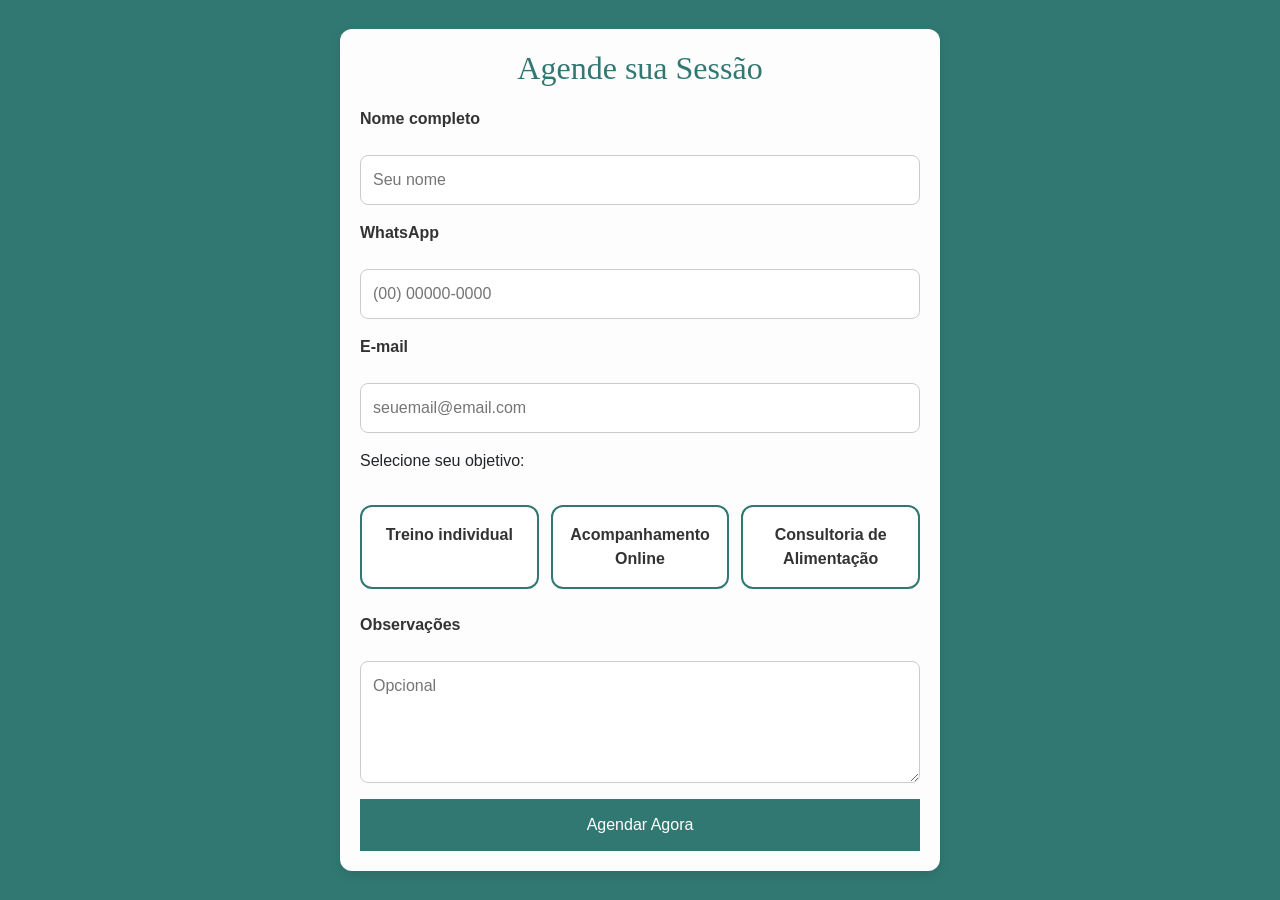
<file: Agendamento.html>
<!DOCTYPE html>
<html lang="pt-br">
    <head>
        <meta charset="utf-8">
        <title>Treine Melhor, Alcance Seus Objetivos – Personal Trainer - Cadastro</title>
        <style>
.agendamento {
  max-width: 600px;
  width: 100%;
  padding: 20px;
  background: #fdfdfd;
  border-radius: 12px;
  box-shadow: 0 4px 12px rgba(0,0,0,0.1);
}


.agendamento h2 {
  text-align: center;
  margin-bottom: 20px;
  color: #317873;
}

.form-agendamento {
  display: flex;
  flex-direction: column;
  gap: 16px;
}

label {
  font-weight: bold;
  color: #333;
}

input, textarea {
  width: 100%;
  padding: 12px;
  border: 1px solid #ccc;
  border-radius: 8px;
  font-size: 1rem;
}

.opcoes {
  display: flex;
  flex-wrap: wrap;
  gap: 12px;
  justify-content: center;
}

.card-opcao {
  flex: 1 1 30%;
  min-width: 140px;
  background: #fff;
  border: 2px solid #317873;
  border-radius: 12px;
  padding: 16px;
  text-align: center;
  cursor: pointer;
  transition: all 0.3s;
}

.card-opcao:hover {
  background: #317873;
  color: #fff;
}

.card-opcao input {
  display: none;
}

.card-opcao input:checked + span {
  font-weight: bold;
  color: #317873;
}

textarea {
  resize: vertical;
}

button {
  background: #317873;
  color: #fff;
  border: none;
  padding: 14px;
  font-size: 1.1rem;
  border-radius: 10px;
  cursor: pointer;
  transition: 0.3s;
}

button:hover {
  background: #007fff;
}


@media (max-width: 600px) {
  .card-opcao {
    flex: 1 1 100%;
  }
}

body {
  display: flex;
  justify-content: center;   
  align-items: center;       
  min-height: 100vh;         
  margin: 0;
  background-color: #317873; 
}


        </style>
            <!-- Meta tags Obrigatórias -->
    <meta charset="utf-8">
    <meta name="viewport" content="width=device-width, initial-scale=1, shrink-to-fit=no">
    <!-- Bootstrap CSS -->
    <link rel="stylesheet" href="https://stackpath.bootstrapcdn.com/bootstrap/4.1.3/css/bootstrap.min.css" integrity="sha384-MCw98/SFnGE8fJT3GXwEOngsV7Zt27NXFoaoApmYm81iuXoPkFOJwJ8ERdknLPMO" crossorigin="anonymous">
    <link href="estilo.css" rel="stylesheet">
    </head>
    <body>
        <section class="agendamento">
  <h2>Agende sua Sessão</h2>
  <form class="form-agendamento" action="pagamentoconcluido.html" method="get">
    
    <!-- Nome -->
    <label for="nome">Nome completo</label>
    <input type="text" id="nome" name="nome" placeholder="Seu nome" required>
    
    <!-- WhatsApp -->
    <label for="whatsapp">WhatsApp</label>
    <input type="tel" id="whatsapp" name="whatsapp" placeholder="(00) 00000-0000" required>
    
    <!-- Email -->
    <label for="email">E-mail</label>
    <input type="email" id="email" name="email" placeholder="seuemail@email.com" required>
    
    <!-- Cards com opções -->
    <p>Selecione seu objetivo:</p>
    <div class="opcoes">
      <label class="card-opcao">
        <input type="checkbox" name="objetivo" value="funcional">
        <span>Treino individual</span>
      </label>
      <label class="card-opcao">
        <input type="checkbox" name="objetivo" value="musculacao">
        <span>Acompanhamento Online</span>
      </label>
      <label class="card-opcao">
        <input type="checkbox" name="objetivo" value="hiit">
        <span>Consultoria de Alimentação</span>
      </label>
    </div>
    
    <!-- Observações -->
    <label for="observacao">Observações</label>
    <textarea id="observacao" name="observacao" rows="4" placeholder="Opcional"></textarea>
    
    <!-- Botão -->
    <button type="submit">Agendar Agora</button>

    </form>
    </section>
    </body>
</html>
</file>
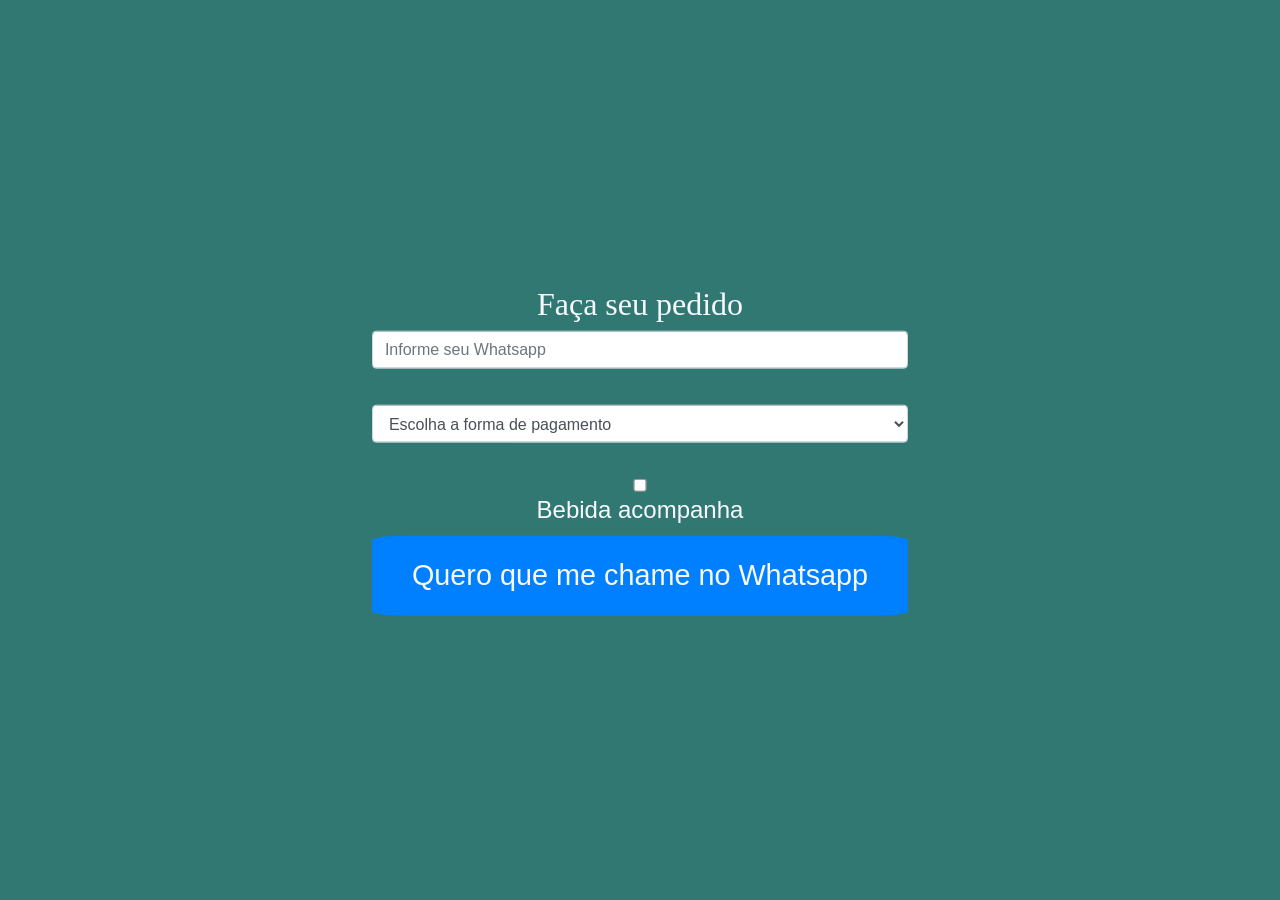
<file: index2.html>
<!DOCTYPE html>
<html lang="pt-br">
    <head>
        <meta charset="utf-8">
        <title>Treine Melhor, Alcance Seus Objetivos – Personal Trainer - Cadastro</title>
            <!-- Meta tags Obrigatórias -->
    <meta charset="utf-8">
    <meta name="viewport" content="width=device-width, initial-scale=1, shrink-to-fit=no">
    <!-- Bootstrap CSS -->
    <link rel="stylesheet" href="https://stackpath.bootstrapcdn.com/bootstrap/4.1.3/css/bootstrap.min.css" integrity="sha384-MCw98/SFnGE8fJT3GXwEOngsV7Zt27NXFoaoApmYm81iuXoPkFOJwJ8ERdknLPMO" crossorigin="anonymous">
    <link href="estilo.css" rel="stylesheet">
    </head>
    <body id="cadastro">

    
    
    
    
    
    
    
    
    </body>
</html>
            <main rule="main" class="container">
                <div class="row justify-content-center">
                    <h2>Faça seu pedido</h2>
                </div>
                <div class="row justify-content-center">

                    <form>
                        <label for="Whatsapp" class="d-sm-none">Numero Whatsapp</label>
                        <input type="text" class="form-control" id="Whatsapp" name="Whatsapp" placeholder="Informe seu Whatsapp" required aria-required="true">
                        <br>
                        <label for="pagamento" class="d-sm-none">Forma de pagamento</label>
                        <select id="pagamento" name="pagamento" class="form-control" required>
                            <option>Escolha a forma de pagamento</option>
                            <option>MasterCard (Crédito)</option>
                            <option>MasterCard (Débito)</option>
                            <option>Visa (Crédito)</option>
                            <option>Visa (Débito)</option>
                            <option>Dinheiro</option>
                        </select>
                        <br>
                        <input type="checkbox" class="form-control" name="bebida"><label for="bebida">Bebida acompanha</label>
                        <a href="pagamentoconcluido.html"><div class="container-botao"><button type="submit" class="btn-acao" class="btn btn-block btn-primary btn-lg">Quero que me chame no Whatsapp</button></div></a>
                    </form> 
                </div>
            </main>
</file>
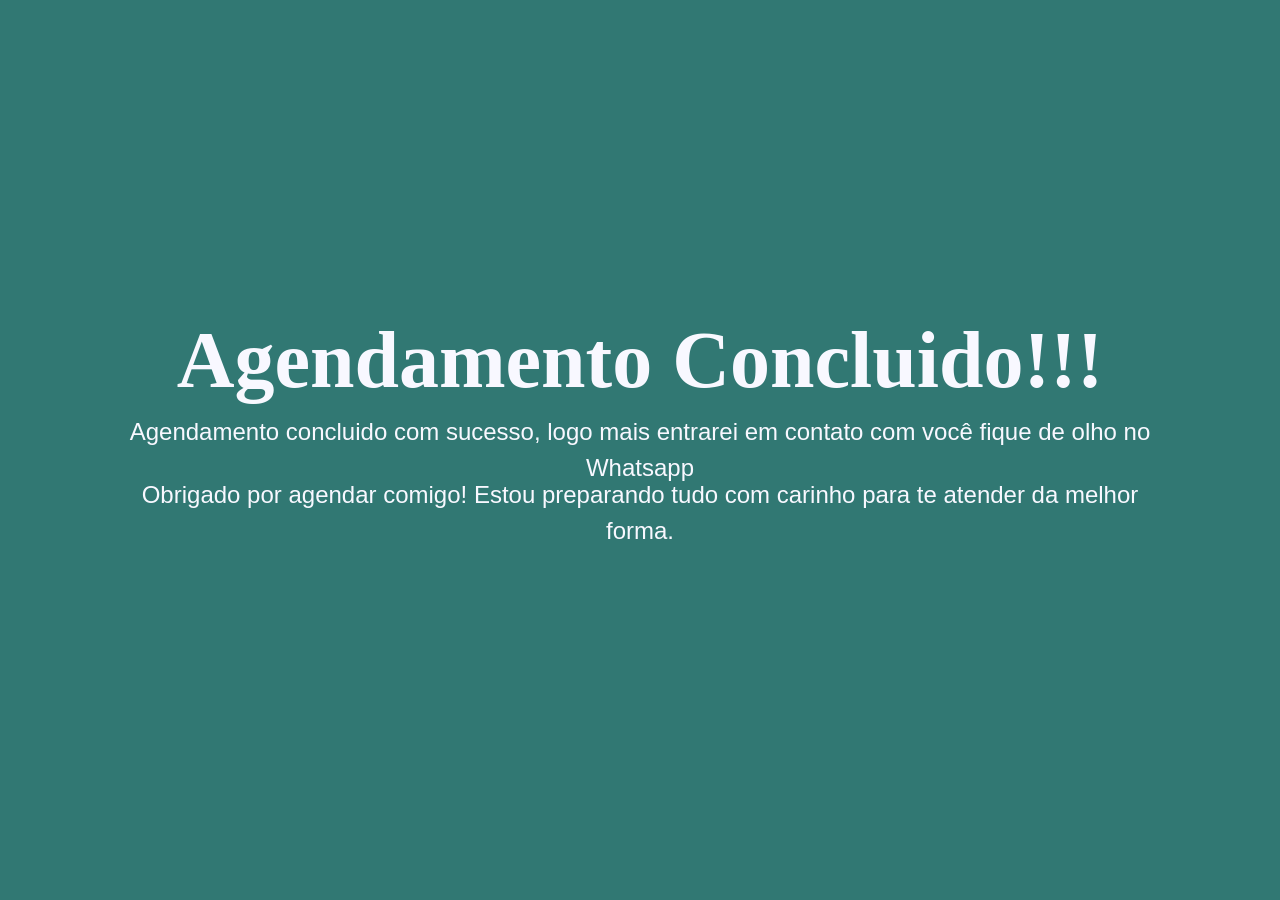
<file: pagamentoconcluido.html>
<!DOCTYPE html>
<html lang="pt-br">
    <head>
        <meta charset="utf-8">
        <title>Agendamento Concluído</title>
        <link rel="stylesheet" href="https://stackpath.bootstrapcdn.com/bootstrap/4.1.3/css/bootstrap.min.css" integrity="sha384-MCw98/SFnGE8fJT3GXwEOngsV7Zt27NXFoaoApmYm81iuXoPkFOJwJ8ERdknLPMO" crossorigin="anonymous">
        <link href="estilo.css" rel="stylesheet">
    </head>
    <body>
        <h1 id="cadastro-concluido">Agendamento Concluido!!!</h1>
        <p id="cadastro">Agendamento concluido com sucesso, logo mais entrarei em contato com você fique de olho no Whatsapp</p>
        <p id="agradecimento">Obrigado por agendar comigo! Estou preparando tudo com carinho para te atender da melhor forma.</p>



    </body>
</html>
</file>
<file: estilo.css>
* {
  margin: 0;
  padding: 0;
}
body {
  background-color: #317873;
}

.navbar-logo {
  font-family: 'Montserrat';
}

.banner{
  position: relative;
  background-image: url(banner.png);
  background-size: cover;
  background-position: center;
  height: 100vh;         
  min-height: 400px;    
  display: flex;
  flex-direction: column;
  justify-content: center;
  align-items: center;
  text-align: center;
  color: ghostwhite;
  padding: 20px;
}

.banner::before {
  content: "";
  position: absolute;
  top: 0;
  left: 0;
  width: 100%;
  height: 100%;
  background: rgba(0,0,0,0.45);
  z-index: 0;
}

.banner h1, .banner p {
  position: relative;
  z-index: 1;
}

h1, h2, h3, h4{
  font-family: monntserrat;
}

h1, h2, #frase-do-titulo, .beneficios h2, .beneficios{
  color: ghostwhite;
}

.card, .beneficio-card {
  border-radius: 12px;
  box-shadow: 0 4px 8px rgba(0,0,0,0.1);
  transition: transform 0.3s ease, box-shadow 0.3s ease;
}

#serviço {
  text-align: center;
  font-family: moontserrat;
  font-size: 500%;
  margin-top: 60px;
}

.beneficios {
  padding: 40px 20px;
  background-color: #317873;
  text-align: center;
}

.beneficios h2 {
  font-size: 40px;
  margin-bottom: 10px;
}

.beneficios .subtitulo {
  font-size: 25px;
  margin-bottom: 40px;
}

.beneficios-container {
  display: flex;
  flex-wrap: wrap;
  gap: 20px;
  justify-content: center;
}

.beneficio-card {
  background: ghostwhite;
  padding: 20px;
  flex: 1 1 250px;
  max-width: 300px;
}

.beneficio-card:hover {
  transform: translateY(-10px) scale(1.03); 
  box-shadow: 0 12px 20px rgba(0,0,0,0.2); 
}

.beneficio-card img {
  width: 50px;
  margin-bottom: 15px;
}

.beneficio-card h3 {
  font-size: 1.2rem;
  color: #333;
  margin-bottom: 10px;
}

.beneficio-card p {
  font-size: 20px;
  color: #666;
  line-height: 1.4;
}

h1 {
  text-align: center;
  font-size: 450%;
}

#frase-do-titulo {
  text-align: center;
  font-size: 120%;
}

.container-botao {
  text-align: center;
}

.card {
  background-color: ghostwhite;
  padding: 20px;
  margin: 10px;
  display: flex;
  flex-direction: column;
  height: 100%;
  justify-content: space-between;
  flex: 1;
}

.row {
  display: flex;
  flex-wrap: wrap;
  align-items: stretch;
}

.card:hover {
  transform: translateY(-10px) scale(1.03);
  box-shadow: 0 12px 20px rgba(0,0,0,0.2);
}

h3 {
  color: black;
  font-weight: bold;
  font-size: 18px;
}
#treinar-comigo {
  font-weight: bold
}

.sobre-personal .conteudo {
  display: flex;
  align-items: center;       
  justify-content: flex-start; 
  gap: 40px;                 
}

.foto-personal {
  height: 100%;              
  max-height: 500px;         
  width: auto;               
  object-fit: contain;       
  flex-shrink: 0;            
}

#sobre-mim{
  color: #317873;
  font-size: 70px;
}

#depoimento{
  font-size: 500%;
  font-weight: bold;
  color: ghostwhite;
  text-align: center;
  margin-bottom: 40px;
  line-height: 1.1;
  padding: 10px 0;
}

.beneficios #treinar-comigo{
  font-size: 500%;
}

@media (max-width: 768px) {
.sobre-personal .conteudo {
  flex-direction: column;
  text-align: center;
}
  
#depoimento, #sobre-mim, #treinar-comigo, #titulo, #serviço {
  font-size: 200% !important;
  padding: 20px 10px;
  height: auto;
  margin-bottom: 20px;
  font-weight: bold;
  text-align: center;
}


.foto-personal {
  margin-bottom: 20px;
  max-height: 400px;
  width: 100%;
  height: auto;
}

h1 {
  font-size: 180%;
  margin-bottom: 20px;
}
#frase-do-titulo {
  font-size: 100%;
  padding: 20px 10px;
  margin-bottom: 20px;
}
.beneficios h2 {
  font-size: 22px;
  margin-bottom: 10px;
}
.beneficios .subtitulo {
  font-size: 16px;
  margin-bottom: 20px;
}
.beneficios-container {
  flex-direction: column;
  align-items: center;
  gap: 20px;
}
.beneficio-card {
  width: 98%;
  max-width: 400px;
  min-width: 220;
  margin-bottom: 20px;
  padding: 22px 14px;
  box-sizing: border-box;
}
.beneficio-card p {
  font-size: 16px;
  line-height: 1.6;
}
.row {
  flex-direction: column;
  align-items: center;
  gap: 20px;
}
.card {
  width: 95%;
  max-width: 400px;
  margin-bottom: 20px;
  padding: 18px 10px;
}
.sobre-personal {
  padding: 20px;
  min-height: 0;             
}

.sobre-personal .conteudo {
  flex-direction: column;
  text-align: center;
  gap: 20px;
}

.foto-personal {
  width: 100%;
  max-width: 320px;
  height: auto;
}

.texto-personal {
  max-width: 95%;
  margin: 0 auto;
  font-size: 1rem;
  }
}



#titulo{
  font-weight: bold;
  text-align: center;
}
#frase-do-titulo{
  padding: 70px;
}
.btn-acao{
  background-color: #007fff;
  font-family: Arial, Helvetica, sans-serif;
  font-size: 120%;
  border-radius: 6%;
  color: ghostwhite;
  border: none;
  padding: 18px 40px;
  cursor: pointer;
  position: relative;
  z-index: 1 !important;
}

.btn-acao:hover{
  background-color: #007fff;
}

#cadastro-concluido{
  position: absolute;
  top: 40%;
  left: 50%;
  transform: translate(-50%, -50%);
  width: 80%;
  text-align: center;
  white-space: normal;
  font-size: 500%;
 font-weight: bold;
}

#cadastro{
 position: absolute;
 top: 50%;
 left: 50%;
 transform: translate(-50%, -50%);
 width: 80%;
 text-align: center;
 white-space: normal;
 font-family: Arial, Helvetica, sans-serif;
  color: ghostwhite;
  font-size:150%;
}
#agradecimento{
  position: absolute;
 top: 57%;
 left: 50%;
 transform: translate(-50%, -50%);
 width: 80%;
 text-align: center;
 white-space: normal;
 font-family: Arial, Helvetica, sans-serif;
 color: ghostwhite;
 font-size: 150%;
}

@media (max-width: 1024px) {
h1 {
  font-size: 320%;
}
#frase-do-titulo {
  font-size: 110%;
  padding: 40px;
}
.beneficios h2 {
  font-size: 32px;
}
.beneficios .subtitulo {
  font-size: 20px;
}
.beneficio-card {
  flex: 1 1 45%;
  max-width: 45%;
}
.texto-personal {
  font-size: 1rem;
  padding-left: 20px;
}
.foto-personal {
  max-width: 300px;
  }
}


.sobre-personal {
  background-color: whitesmoke;
  min-height: 500px;           
  padding: 0 40px;             
  display: flex;               
  align-items: center;         
}

.sobre-personal .conteudo {
  width: min(1100px, 95vw);    
  margin: 0 auto;              
  display: flex;
  align-items: center;         
  justify-content: center;     
  gap: 40px;
  flex-wrap: wrap;             
}

.foto-personal {
  width: 370px;                
  height: auto;                
  max-height: 500px;
  object-fit: cover;
  flex-shrink: 0;
  display: block;              
}

.texto-personal {
  max-width: 520px;
  font-size: 1.1rem;
  line-height: 1.6;
}

.depoimentos-section {
  max-width: 1200px;
  margin: 50px auto;
  padding: 20px;
}

.depoimentos-section h2 {
  text-align: center;
  font-size: 2em;
  margin-bottom: 30px;
  color: #222;
}

.depoimentos {
  display: grid;
  grid-template-columns: repeat(auto-fit, minmax(280px, 1fr));
  gap: 20px;
}

.card {
  background: #fff;
  padding: 20px;
}

.card:hover {
  transform: translateY(-5px);
}

.card p {
  font-style: italic;
  margin-bottom: 15px;
  color: #444;
}

.card h4 {
  text-align: center;
  margin: 0;
  color: #333;
}
  
 
p{
  font-family: Arial, Helvetica, sans-serif;
}
#treino{
  font-family: arial;
  font-style: normal;
  top: 100%;
}
.subtitulo{
  text-align: center;
  color: ghostwhite;
}
.col-md-4 {
  display: flex;
  flex-direction: column;
}

.container-card {
  flex: 1 1 100%;
  display: flex;
  flex-direction: column;
}

.card {
  flex: 1 1 100%;
  display: flex;
  flex-direction: column;
  justify-content: space-between;
  height: 100%;
}

.row {
  display: flex;
  flex-wrap: wrap;
  align-items: stretch;
}

.col-md-4 {
  display: flex;
  flex-direction: column;
}

.container-card {
  flex: 1 1 100%;
  display: flex;
  flex-direction: column;
}

.card {
  flex: 1 1 100%;
  display: flex;
  flex-direction: column;
  justify-content: space-between;
  height: 100%;
}
#servilo, #depoimento, #sobre-mim, #treinar-comigo {
  margin-bottom: 40px;
}
#depoimento,
#treinar-comigo,
#serviço {
  font-size: 500%;
  font-weight: bold;
  color: ghostwhite;
  text-align: center;
  margin-bottom: 40px;
  padding: 10px 0;
  line-height: 1.1;
  font-family: 'Montserrat';
}

.footer-site {
  background: ghostwhite;
  padding: 32px 0 12px 0;
  width: 100%;
  margin-top: 40px;
  box-sizing: border-box;
}

.footer-container {
  max-width: 1200px;
  margin: 0 auto;
  display: flex;
  flex-wrap: wrap;
  justify-content: space-between;
  gap: 32px;
  padding: 0 24px;
}

.footer-info {
  flex: 1 1 220px;
  min-width: 180px;
}

.footer-site h1,
.footer-site h2,
.footer-site h3,
.footer-site h4 {
  color: #317873;
  margin-bottom: 12px;
  font-family: 'Montserrat', Arial, sans-serif;
}

.footer-site p,
.footer-site a {
  color: #317873;
  font-size: 1rem;
  font-family: Arial, Helvetica, sans-serif;
  text-decoration: none;
}

.footer-site a:hover {
  text-decoration: underline;
}

.footer-copy {
  text-align: center;
  color: #317873;
  font-size: 0.95rem;
  margin-top: 18px;
  font-family: Arial, Helvetica, sans-serif;
}

@media (max-width: 600px) {
.footer-container {
  flex-direction: column;
  align-items: center;
  gap: 18px;
  padding: 0 8px;
}
.footer-info {
  width: 100%;
  min-width: unset;
  text-align: center;
}
.footer-site {
  padding: 24px 0 8px 0;
}
.footer-copy {
  font-size: 0.85rem;
  margin-top: 10px;
  }
}

.navbar-site {
  background: ghostwhite;
  border-bottom: 1px solid #e0e0e0;
  width: 100%;
  position: sticky;
  top: 0;
  z-index: 100;
}

.navbar-container {
  max-width: 1200px;
  margin: 0 auto;
  padding: 0 24px;
  display: flex;
  align-items: center;
  justify-content: space-between;
  height: 64px;
}

.navbar-logo {
  font-size: 1.5rem;
  color: #317873;
  font-weight: bold;
  text-decoration: none;
  font-family: 'Montserrat', Arial, sans-serif;
}

.navbar-links {
  list-style: none;
  display: flex;
  gap: 28px;
  margin: 0;
  padding: 0;
}

.navbar-links li a {
  color: #317873;
  text-decoration: none;
  font-size: 1.1rem;
  font-family: Arial, Helvetica, sans-serif;
  transition: color 0.2s;
}

.navbar-links li a:hover {
  color: #007fff;
}

.navbar-toggle {
  display: none;
  background: none;
  border: none;
  font-size: 2rem;
  color: #317873;
  cursor: pointer;
}

@media (max-width: 800px) {
.navbar-container {
  flex-wrap: wrap;
  height: auto;
  padding: 0 12px;
  }
.navbar-links {
  flex-direction: column;
  width: 100%;
  display: none;
  background: ghostwhite;
  position: absolute;
  top: 64px;
  left: 0;
  padding: 16px 0;
  border-bottom: 1px solid #e0e0e0;
  z-index: 99;
}
.navbar-links.active {
  display: flex;
}
.navbar-toggle {
  display: block;
  }
}

[id] {
  scroll-margin-top: 80px;
}
</file>
